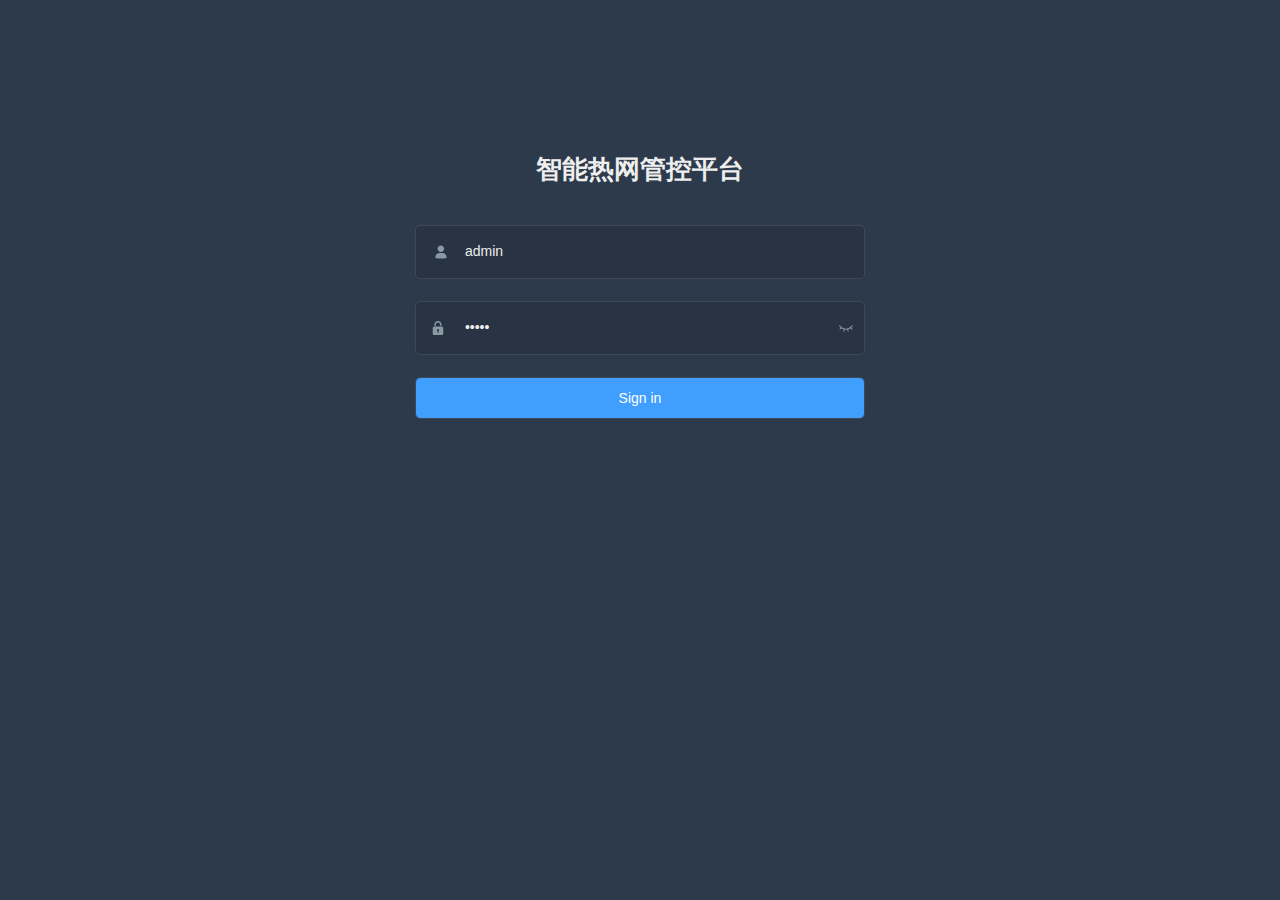
<file: zero/index.html>
﻿<!DOCTYPE html><html><head><meta charset=utf-8><meta http-equiv="Content-Security-Policy" content="upgrade-insecure-requests" /><meta name=viewport content="width=device-width,initial-scale=1"><title>智能热网管控系统</title><link rel="shortcut icon" href=./favicon.ico><link href=./static/css/app.f6c6f2ffce8b4679112921bd88183c10.css rel=stylesheet></head><body><div id=app></div><script type=text/javascript src=./static/js/manifest.391af38933e80ad5a892.js></script><script type=text/javascript src=./static/js/vendor.4275a29b5737eb15a6dc.js></script><script type=text/javascript src=./static/js/app.e20132e7e9d4ab8d643f.js></script></body></html>
</file>
